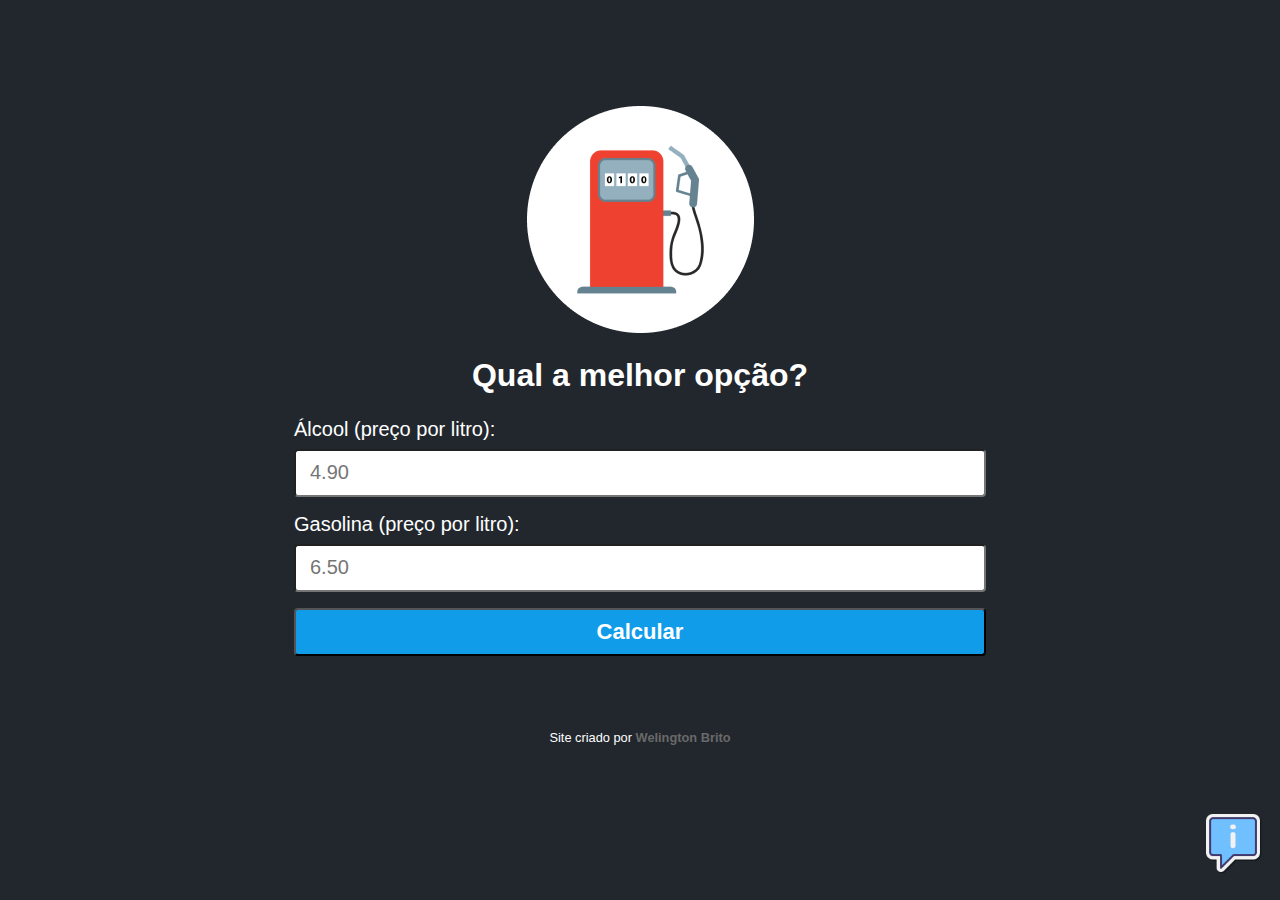
<file: index.html>
<!DOCTYPE html>
<html lang="pt-br">
<head>
    <script 
        async src="https://pagead2.googlesyndication.com/pagead/js/adsbygoogle.js?client=ca-pub-3384046744833302"
        crossorigin="anonymous">
    </script>
    <meta charset="UTF-8">
    <meta http-equiv="X-UA-Compatible" content="IE=edge">
    <meta name="viewport" content="width=device-width, initial-scale=1.0">
    <meta name="'keywords" content="Calculadora gasolina ou álcool">
    <meta name="description" content="Descubra qual tipo de combustivel compensa mais abastecer">
    <meta
        property="og:title"
        content="Calculadora Gasolina ou Álcool"
    />
    <meta
        property="og:description"
        content="Descubra qual tipo de combustivel compensa mais abastecer"
    />
    <meta
        property="og:image"
        content="./assets/logo.png"
    />
    <link rel="icon" type="image/x-icon" href="./assets/logo.png">
    <link rel="stylesheet" href="style.css" />
    <title>Calculadora Gasolina ou Álcool</title>
</head>
<body>

    <main class="container">
       
        <img class="logo" src="./assets/logo.png"  alt="logo da calculadora gasolina ou álcool"/>
        
        <h1 class="title">Qual a melhor opção?</h1>

        <form onsubmit="calcular(event)" class="form">
            <label >Álcool (preço por litro):</label>
            <input 
                id="alcool"
                class="input"
                type="number"
                placeholder="4.90"
                min="1"
                step="0.01"
                required
            />
            <label >Gasolina (preço por litro):</label>
            <input 
                id="gasolina"
                class="input"
                type="number"
                placeholder="6.50"
                min="1"
                step="0.01"
                required
            />

            <input class="button" type="submit" value="Calcular"/>
        </form>

        <section id="content-result" class="result hide">
            <span id="text-result">Compensa usar Álcool</span>
            <span id="alcool-result">Álcool R$ 3.90</span>
            <span id="gasolina-result">Gasolina R$ 6.80</span>
        </section>

    </main>

    <div class="info">
        <span class="tooltip">Veja como e feito o calculo</span>
        <a href="calculo.html">
            <img class="info-img" src="./assets/info.png" alt="Veja como é feito o calculo">
        </a>
    </div>
    
    <footer>
        <p>Site criado por
            <a href="https://github.com/Welingtonbriito" target="_blank">Welington Brito</a>
        </p>
    </footer>
    <script src="script.js"></script>
    
</body>
</html>
</file>
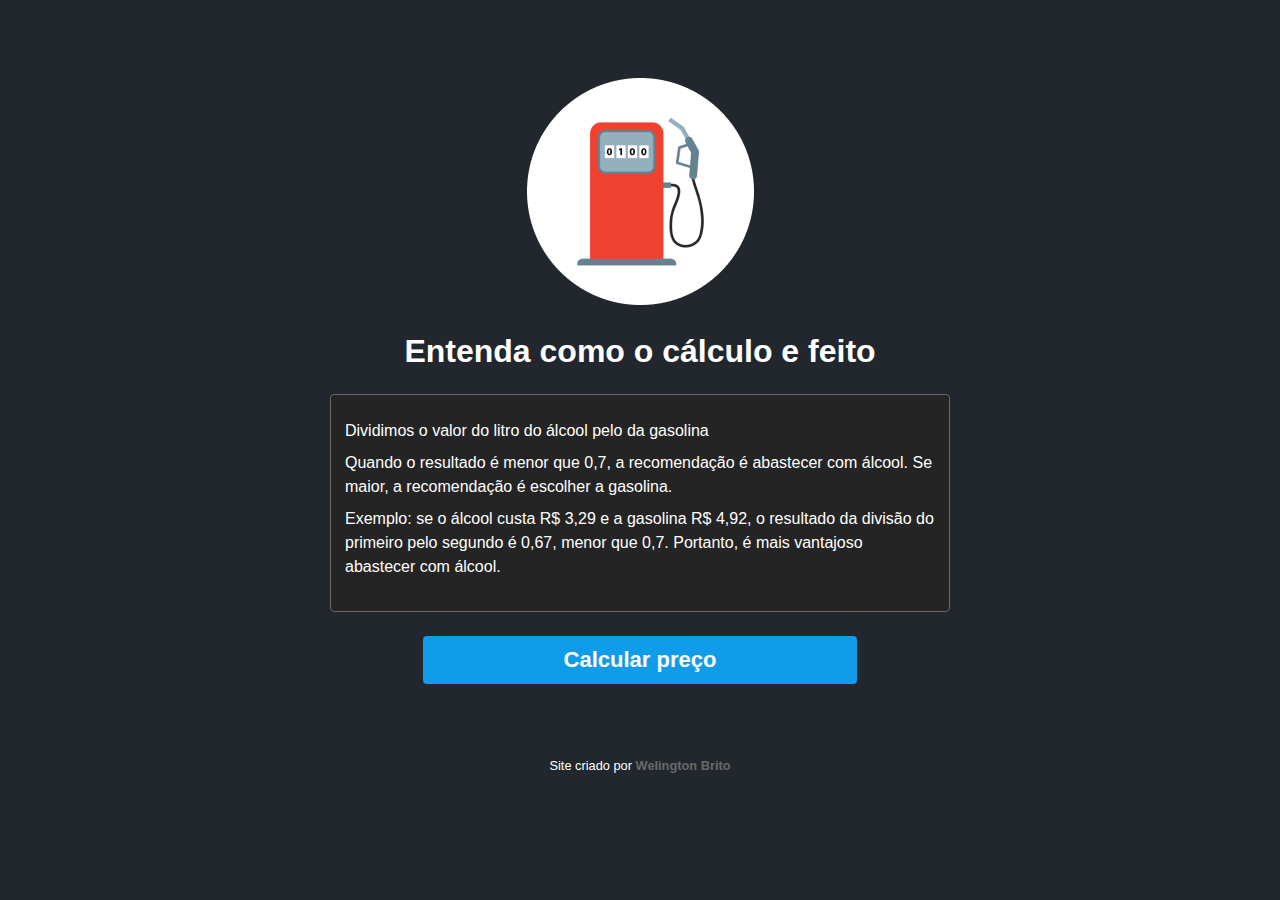
<file: calculo.html>
<!DOCTYPE html>
<html lang="pt-br">
<head>
    <meta charset="UTF-8">
    <meta http-equiv="X-UA-Compatible" content="IE=edge">
    <meta name="viewport" content="width=device-width, initial-scale=1.0">
    <link rel="stylesheet" href="style.css"/>
    <title>Entenda como o calculo e feito</title>
</head>
<body>

    <main class="container">
        <a href="index.html">
            <img class="logo" src="./assets/logo.png"  alt="logo da calculadora gasolina ou álcool"/>
        </a>
      
        <h1 class="title">Entenda como o cálculo e feito</h1>
        <section class="sobre">
            <p>
                Dividimos o valor do litro do álcool pelo da gasolina
            </p>
            <p>
                Quando o resultado é menor que 0,7, a recomendação é abastecer com álcool. Se maior, a recomendação é escolher a gasolina.
            </p>
            <p>
                Exemplo: se o álcool custa R$ 3,29 e a gasolina R$ 4,92, o resultado da divisão do primeiro pelo segundo é 0,67, menor que 0,7. Portanto, é mais vantajoso abastecer com álcool.
            </p>
        </section>

        <a class="button-calcular" href="index.html">
            Calcular preço
        </a>
    </main> 
    <footer>
        <p>Site criado por
            <a href="https://github.com/Welingtonbriito" target="_blank">Welington Brito</a>
        </p>
    </footer>
    
</body>
</html>
</file>
<file: style.css>
*{
    margin: 0 auto;
    font-family: sans-serif;
    box-sizing: border-box;
}

body{
    background-color: #22272e;
    height: 100vh;
    display: flex;
    justify-content: center;
    align-items: center;
    flex-direction: column;

}

.container{
    
    max-width: 720px;
    display: flex;
    flex-direction: column;
    justify-content: center;
    align-items: center;
    padding: 0 14px;
}

.logo{
    max-width: 227px;

}

.title{
    text-align: center;
    color: #fff;
    margin: 24px 0;
}

.form label{
    color: #fff;
    font-size: 20px;

}

.input{
    width: 100%;
    height: 48px;
    border-radius: 4px;
    font-size: 20px;
    padding: 0 14px;
    margin-top: 8px;
    margin-bottom: 16px;
}

.button{
    width: 100%;
    height: 48px;
    background-color: #119cea;
    cursor: pointer;
    border-radius: 4px;
    color: #fff;
    font-size: 22px;
    font-weight: bold;
}

.result{
    background-color: #00b63e;
    max-width: 520px;
    padding: 20px 28px;
    text-align: center;
    margin-top: 28px;
    border-radius: 4px;
    display: flex;
    flex-direction: column;
    border: 1px solid #696969;
    user-select: none;
    transition: transform 0.8s;
}

.hide{
    display: none;
}

.result:hover{
   transform: scale(1.11);
}

.result span{
    color: #fff;
    margin-bottom: 8px;
}

#text-result{
    font-size: 24px;
    font-weight: bold;
}

.info{
    position: fixed;
    right: 14px;
    bottom: 22px;
}

.info-img{
    width: 66px;
    height: 66px;
}

.tooltip{
    color: #fff;
    background-color: rgb(15,15,15);
    padding: 10px 8px;
    border-radius: 6px;
    position: relative;
    bottom: 30px;
    display: none;
}

.info:hover .tooltip{
    display: inline;
}

.sobre{
    max-width: 620px;
    background-color: #242424;
    padding: 24px 14px;
    border: 1px solid #696969;
    border-radius: 4px;
}

.sobre p{
    color: #fff;
    margin-bottom: 8px;
    line-height: 150%;
}

.button-calcular{
    background-color: #119cea;
    height: 48px;
    width: 70%;
    display: flex;
    justify-content: center;
    align-items: center;
    color: #fff;
    text-decoration: none;
    font-size: 22px;
    font-weight: bold;
    margin-top: 24px;
    border-radius: 4px;

}

footer{
    text-align: center;
    font-size: 0.8em;
    padding: 50px;
    margin-top: 24px;
    color: #fff;
    
    
}

footer a {
    color: #696969;
    font-weight: bolder;
    text-decoration: none;
}

footer a:hover{
    text-decoration: underline;
    color: #00b63e;
}
</file>
